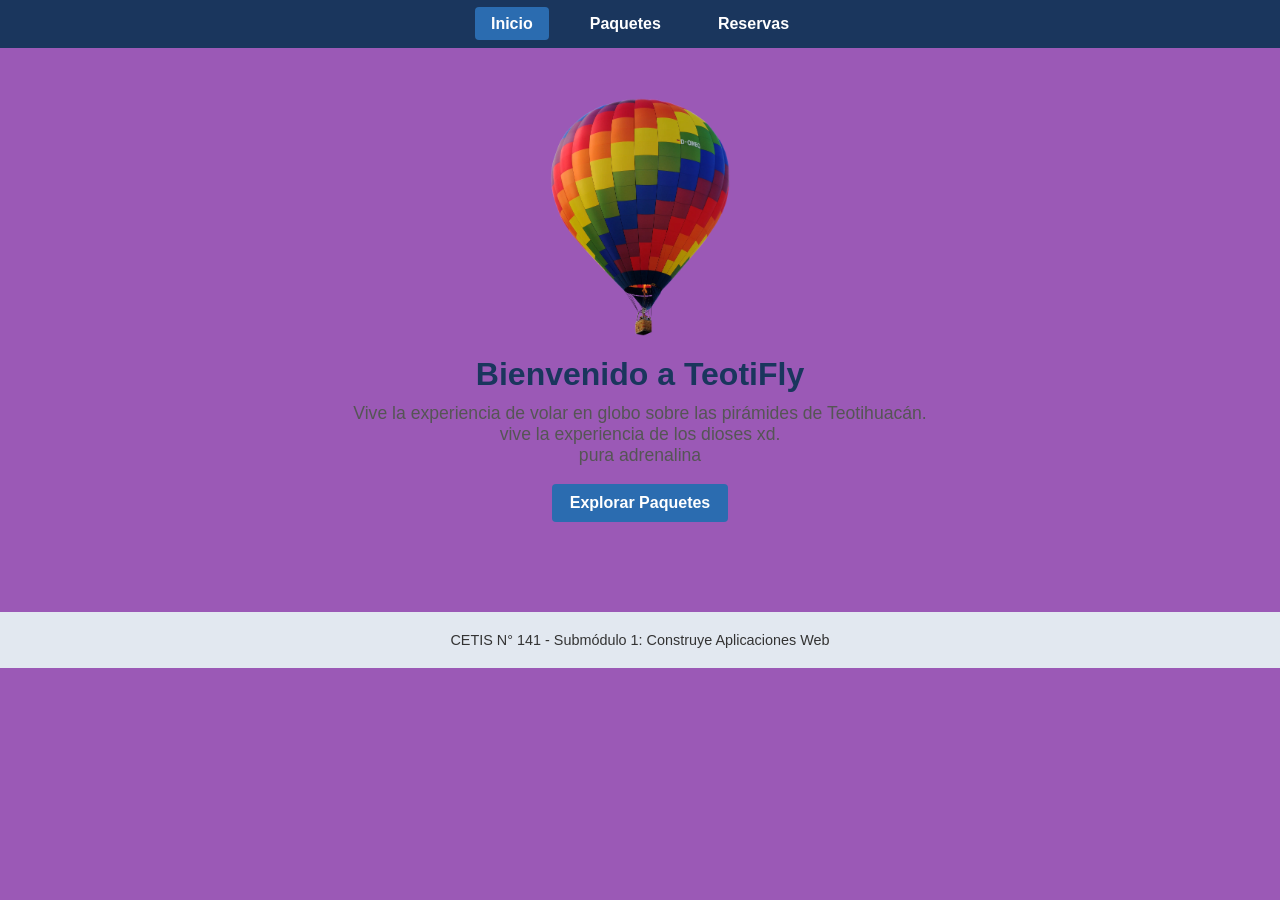
<file: index.html>
<!DOCTYPE html>
<html lang="es">
<head>
<meta charset="UTF-8">
<meta name="viewport" content="width=device-width, initial-scale=1.0">
<title>TeotiFly | Inicio</title>
<link rel="stylesheet" href="assets/css/Styles.css">
</head>
<body>
<!-- Menú de navegación principal -->
<nav class="menu-principal">
<ul>
<li><a href="index.html" class="activo">Inicio</a></li>
<li><a href="paquetes.html">Paquetes</a></li>
<li><a href="reservas.html">Reservas</a></li>
</ul>
</nav>
<!-- Contenido principal centrado -->
<main class="contenido-inicio">
<!-- Imagen del logo traída desde la carpeta assets -->
<img src="assets/img/logo.png" alt="Logo de TeotiFly" class="logo-central">
<h1>Bienvenido a TeotiFly</h1>
<p>Vive la experiencia de volar en globo sobre las pirámides de Teotihuacán.</p>
  <p>vive la experiencia de los dioses xd.</p>
    <p>pura adrenalina</p>
<br>
<a href="paquetes.html" class="boton-enlace">Explorar Paquetes</a>
</main>
<footer>
<p>CETIS N° 141 - Submódulo 1: Construye Aplicaciones Web</p>
</footer>
</body>
</html>
</file>
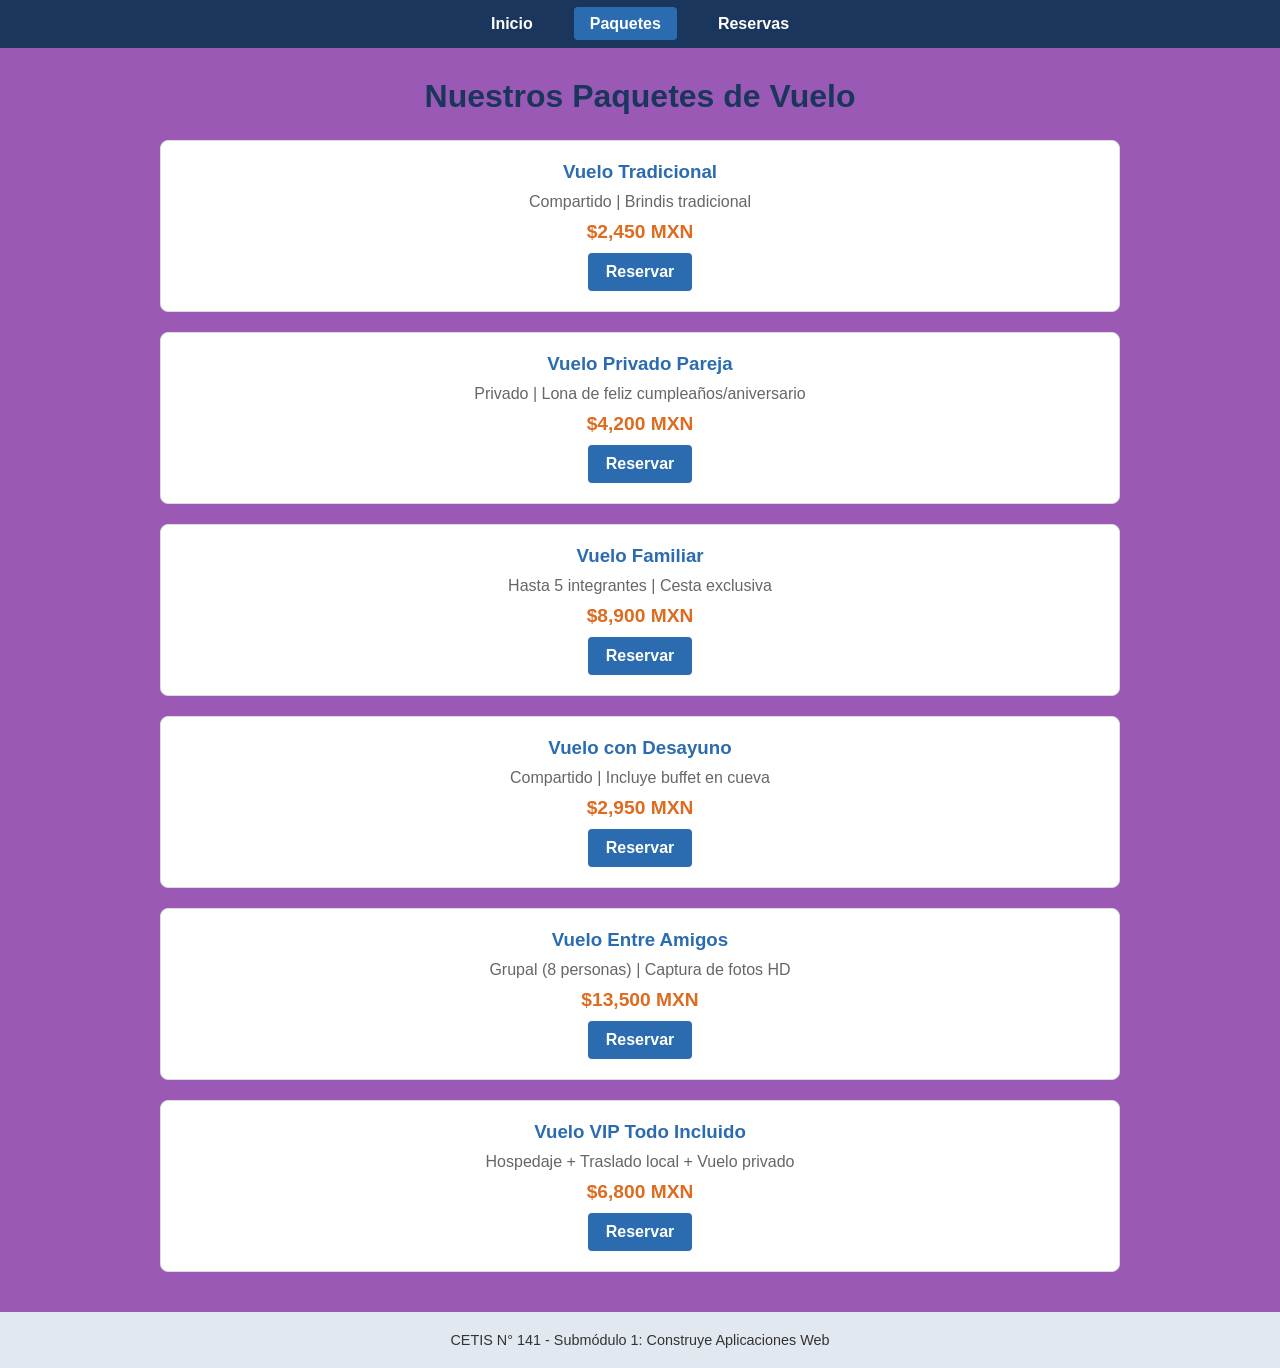
<file: paquetes.html>
<!DOCTYPE html>
<html lang="es">
<head>
<meta charset="UTF-8">
<meta name="viewport" content="width=device-width, initial-scale=1.0">
<title>TeotiFly | Paquetes</title>
<link rel="stylesheet" href="assets/css/Styles.css">
</head>
<body>
<nav class="menu-principal">
<ul>
<li><a href="index.html">Inicio</a></li>
<li><a href="paquetes.html" class="activo">Paquetes</a></li>
<li><a href="reservas.html">Reservas</a></li>
</ul>
</nav>
<main class="contenedor-principal">
<h1 class="titulo-seccion">Nuestros Paquetes de Vuelo</h1>
<!-- Rejilla con 6 elementos para apreciar CSS Grid -->
<section class="rejilla-paquetes">
<article class="tarjeta">
<h3>Vuelo Tradicional</h3>
<p>Compartido | Brindis tradicional</p>
<p class="precio">$2,450 MXN</p>
<a href="reservas.html" class="boton-tarjeta">Reservar</a>
</article>
<article class="tarjeta">
<h3>Vuelo Privado Pareja</h3>
<p>Privado | Lona de feliz cumpleaños/aniversario</p>
<p class="precio">$4,200 MXN</p>
<a href="reservas.html" class="boton-tarjeta">Reservar</a>
</article>
<article class="tarjeta">
<h3>Vuelo Familiar</h3>
<p>Hasta 5 integrantes | Cesta exclusiva</p>
<p class="precio">$8,900 MXN</p>
<a href="reservas.html" class="boton-tarjeta">Reservar</a>
</article>
<article class="tarjeta">
<h3>Vuelo con Desayuno</h3>
<p>Compartido | Incluye buffet en cueva</p>
<p class="precio">$2,950 MXN</p>
<a href="reservas.html" class="boton-tarjeta">Reservar</a>
</article>
<article class="tarjeta">
<h3>Vuelo Entre Amigos</h3>
<p>Grupal (8 personas) | Captura de fotos HD</p>
<p class="precio">$13,500 MXN</p>
<a href="reservas.html" class="boton-tarjeta">Reservar</a>
</article>
<article class="tarjeta">
<h3>Vuelo VIP Todo Incluido</h3>
<p>Hospedaje + Traslado local + Vuelo privado</p>
<p class="precio">$6,800 MXN</p>
<a href="reservas.html" class="boton-tarjeta">Reservar</a>
</article>
</section>
</main>
<footer>
<p>CETIS N° 141 - Submódulo 1: Construye Aplicaciones Web</p>
</footer>
</body>
</html>
</file>
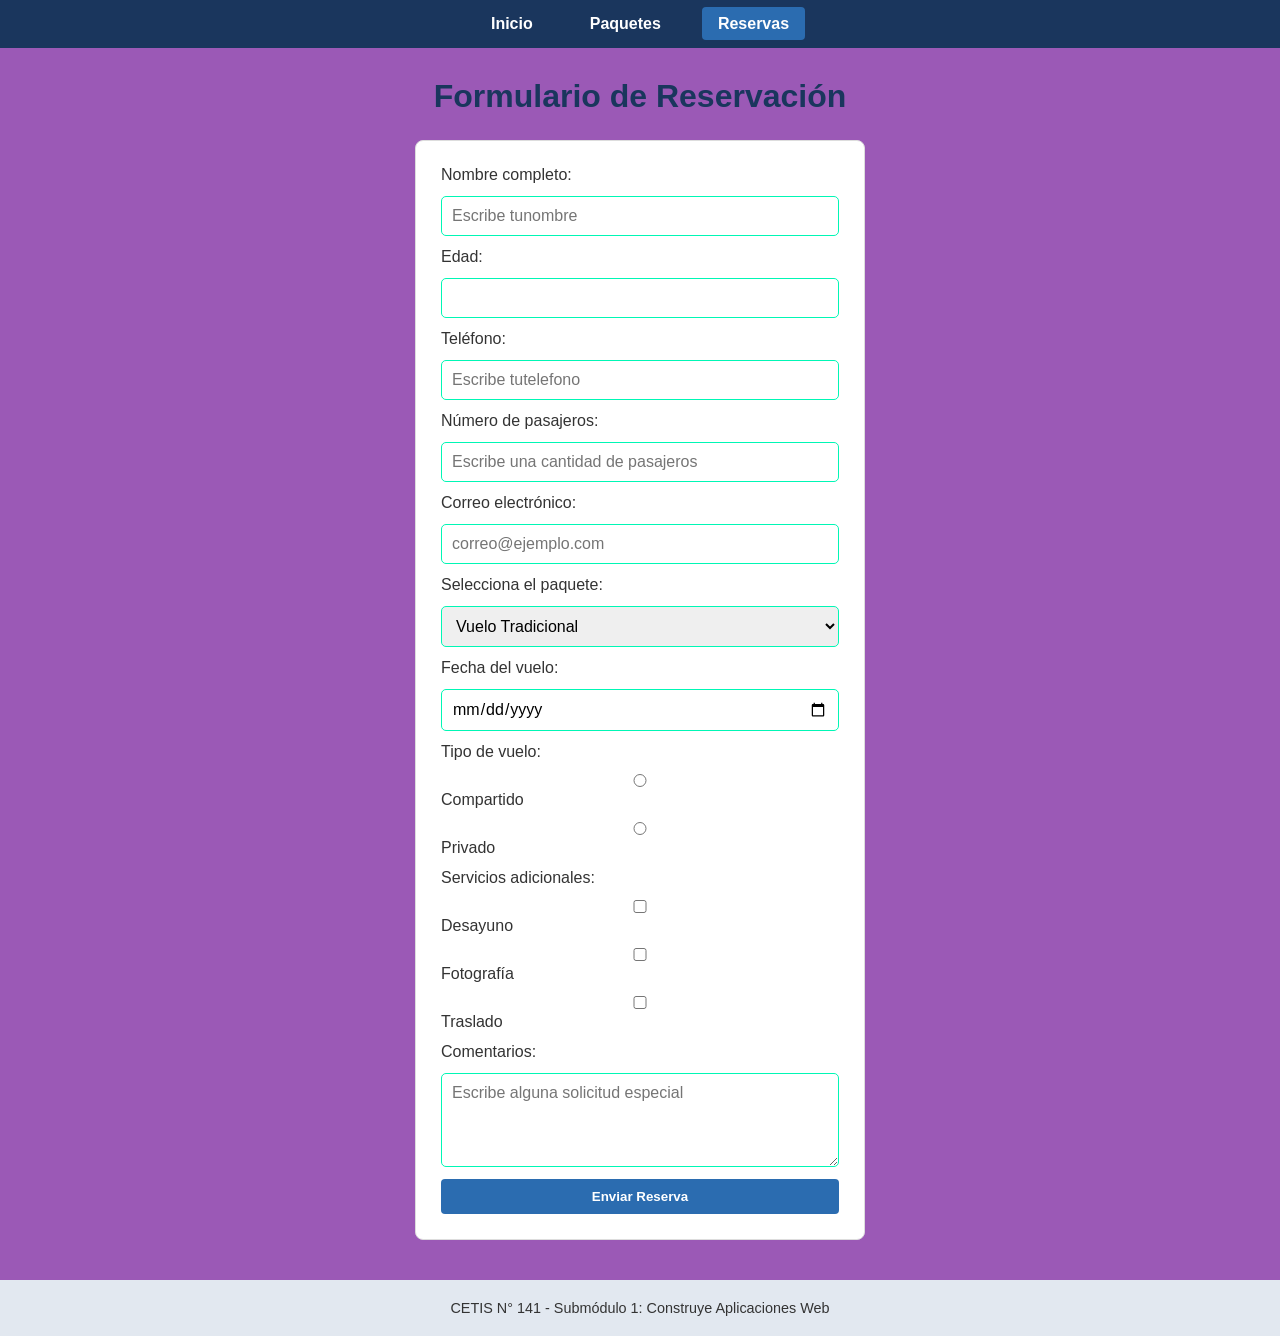
<file: reservas.html>
<!DOCTYPE html>
<html lang="es">
<head>
<meta charset="UTF-8">
<meta name="viewport" content="width=device-width, initial-scale=1.0">
<title>TeotiFly | Reservas</title>
<link rel="stylesheet" href="assets/css/Styles.css">
</head>
<body>
<nav class="menu-principal">
<ul>
<li><a href="index.html">Inicio</a></li>
<li><a href="paquetes.html">Paquetes</a></li>
<li><a href="reservas.html" class="activo">Reservas</a></li>
</ul>
</nav>
<main class="contenedor-principal">
<h1 class="titulo-seccion">Formulario de Reservación</h1>
<form class="formulario-reserva">
<label for="nombre">Nombre completo:</label>
<input type="text" id="nombre" name="nombre" required placeholder="Escribe tu
nombre">
<label for="telefono">Edad:</label>
<input type="tel" id="Edad" name="Edad" >
<label for="telefono">Teléfono:</label>
<input type="tel" id="telefono" name="telefono"  required placeholder="Escribe tu
telefono">
<label for="personas">Número de pasajeros:</label>
<input type="number" id="personas" name="personas" min="1" max="10" required placeholder="Escribe una cantidad de pasajeros"> 
<label for="correo">Correo electrónico:</label>
<input type="email" id="correo" name="correo" required
placeholder="correo@ejemplo.com">
<label for="paquete">Selecciona el paquete:</label>
<select id="paquete" name="paquete">
<option value="tradicional">Vuelo Tradicional</option>
<option value="pareja">Vuelo Privado Pareja</option>
<option value="familiar">Vuelo Familiar</option>
<option value="desayuno">Vuelo con Desayuno</option>
<option value="amigos">Vuelo Entre Amigos</option>
<option value="vip">Vuelo VIP Todo Incluido</option>
</select>
<label for="fecha">Fecha del vuelo:</label>
<input type="date" id="fecha" name="fecha" required>
<label>Tipo de vuelo:</label>
<label>
<input type="radio" name="tipoVuelo" value="compartido">
Compartido
</label>
<label>
<input type="radio" name="tipoVuelo" value="privado">
Privado
</label>
<label>Servicios adicionales:</label>
<label>
<input type="checkbox" name="desayuno">
Desayuno
</label>
<label>
<input type="checkbox" name="fotografia">
Fotografía
</label>
<label>
<input type="checkbox" name="traslado">
Traslado
</label>
<label for="comentarios">Comentarios:</label>
<textarea
id="comentarios"
name="comentarios"
rows="4"
placeholder="Escribe alguna solicitud especial">
</textarea>
<button type="submit" class="boton-enviar">Enviar Reserva</button>
</form>
</main>
<footer>
<p>CETIS N° 141 - Submódulo 1: Construye Aplicaciones Web</p>
</footer>
</body>
</html>
</file>
<file: assets/css/Styles.css>
/* --- RESET BÁSICO Y FUENTE --- */
* {
margin: 0;
padding: 0;
box-sizing: border-box;
font-family: Arial, sans-serif;
}
body {
background-color: #9b59b6;
color: #333;
}
/* --- BARRA DE NAVEGACIÓN SIMPLE (<nav>) --- */
.menu-principal {
background-color: #1a365d;
padding: 15px;
}
.menu-principal ul {
list-style: none;
display: flex;
justify-content: center;
gap: 25px;
}
.menu-principal a {
    color: white;
text-decoration: none;
font-weight: bold;
padding: 8px 16px;
border-radius: 4px;
}
.menu-principal a:hover,
.menu-principal a.activo {
background-color: #2b6cb0;
}
/* --- PÁGINA DE INICIO (LOGO CENTRADO EN EL BODY) --- */
.contenido-inicio {
text-align: center;
padding: 50px 20px;
}
.logo-central {
width: 180px;
height: auto;
display: block;
margin: 0 auto 20px auto; /* Centra la imagen en el body */
}
.contenido-inicio h1 {
color: #1a365d;
margin-bottom: 10px;
}
.contenido-inicio p {
font-size: 1.1rem;
color: #555;
}
/* --- REJILLA DE 6 PAQUETES (CSS GRID) --- */
.contenedor-principal {
max-width: 1000px;
margin: 30px auto;
padding: 0 20px;
}
.titulo-seccion {
text-align: center;
color: #1a365d;
margin-bottom: 25px;
}
.rejilla-paquetes {
  display: grid;
  grid-template-columns: 1fr;
  gap: 20px;
}

.tarjeta {
background-color: white;
border: 1px solid #ddd;
border-radius: 8px;
padding: 20px;
text-align: center;
}
.tarjeta h3 {
color: #2b6cb0;
margin-bottom: 10px;
}
.tarjeta p {
color: #666;
margin-bottom: 10px;
}
.tarjeta .precio {
font-weight: bold;
color: #dd6b20;
font-size: 1.2rem;
}
/* --- FORMULARIO DE RESERVAS --- */
.formulario-reserva {
background-color: white;
max-width: 450px;
margin: 0 auto;
padding: 25px;
border-radius: 8px;
border: 1px solid #ddd;
display: flex;
flex-direction: column;
gap: 12px;
}
.formulario-reserva input,
.formulario-reserva select,
.formulario-reserva textarea {
width: 100%;
padding: 10px;
border: 1px solid #00f7b5;
border-radius: 5px;
font-size: 1rem;
resize: vertical;
}
/* --- BOTONES Y PIE DE PÁGINA --- */
.boton-enlace,
.boton-tarjeta,
.boton-enviar {
display: inline-block;
background-color: #2b6cb0;
color: white;
padding: 10px 18px;
text-decoration: none;
border-radius: 4px;
border: none;
cursor: pointer;
font-weight: bold;
}
.boton-enlace:hover,
.boton-tarjeta:hover,
.boton-enviar:hover {
background-color: #1a365d;
}
footer {
text-align: center;
padding: 20px;
background-color: #e2e8f0;
margin-top: 40px;
font-size: 0.9rem;
}
</file>
